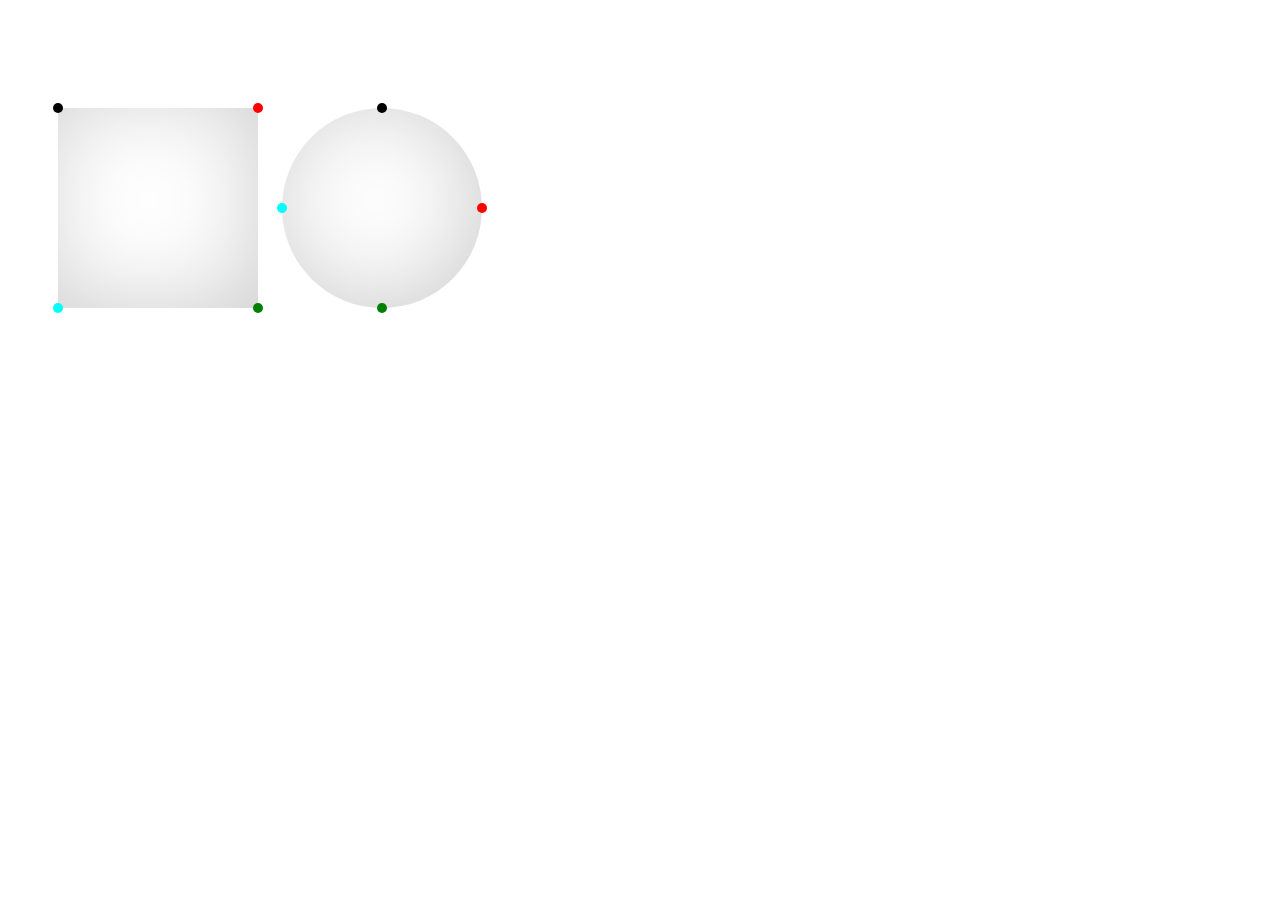
<file: animation/html/2.html>
<!DOCTYPE html>
<html lang="en">
<head>
    <meta charset="UTF-8">
    <meta name="viewport" content="width=device-width, initial-scale=1.0">
    <meta http-equiv="X-UA-Compatible" content="ie=edge">
    <title>Document</title>
</head>
<style>
    .square{
        position: relative;
        display: inline-block;
        margin: 100px 0 0 50px;
        width: 200px;
        height: 200px;
        box-shadow: -8px -8px 100px -8px#ccc inset;
    }
    /* 所有静态小球的大小类名为.dote */
    .dote{
        position: absolute;
        width: 10px;
        height: 10px;
        border-radius: 50%;
    }
    /* 黑色小球 */
    .square-dote1{
        top: -5px;
        left: -5px;
        background-color:black;
        animation: dote1 5s ease infinite;
    }
    /* 红色小球 */
    .square-dote2{
        left: 195px;
        top: -5px;
        background-color:red;
        animation: dote2 5s ease infinite;
    }
    /* 绿色小球 */
    .square-dote3{
        left: 195px;
        top: 195px;
        background-color:green;
        animation: dote3 5s ease infinite;
    }
    /* 最爱颜色的小球 */
    .square-dote4{
        left: -5px;
        top: 195px;
        background-color:aqua;
        animation: dote4 5s ease infinite;
    }
    /* 正方形-黑色小球动画过程 */
    @keyframes dote1 {
        0%{
            left: -5px;
            top: -5px;
        }
        25%{
            left: 195px;
            top: -5px;
        }
        50%{
            left: 195px;
            top: 195px;
        }
        75%{
            left: -5px;
            top: 195px;
        }
        100%{
            left: -5px;
            top: -5px;
        }
    }
    /* 正方形-红色小球动画过程 */
    @keyframes dote2 {
        0%{
            left: 195px;
            top: -5px;
        }
        25%{
            left: 195px;
            top: 195px;
        }
        50%{
            left: -5px;
            top: 195px;
        }
        75%{
            left: -5px;
            top: -5px;
        }
        100%{
            left: 195px;
            top: -5px;
        }
    }
    /* 正方形-绿色小球动画过程 */
    @keyframes dote3 {
        0%{
            left: 195px;
            top: 195px;
        }
        25%{
            left: -5px;
            top: 195px;
        }
        50%{
            left: -5px;
            top: -5px;
        }
        75%{
            left: 195px;
            top: -5px;
        }
        100%{
            left: 195px;
            top: 195px;
        }
    }
    /* 正方形-最爱色小球动画过程 */
    @keyframes dote4 {
        0%{
            left: -5px;
            top: 195px;
        }
        25%{
            left: -5px;
            top: -5px;
        }
        50%{
            left: 195px;
            top: -5px;
        }
        75%{
            left: 195px;
            top: 195px;
        }
        100%{
            left: -5px;
            top: 195px;
        }
    }
    /* 初始化圆形 */
    .circle{
        position: relative;
        display: inline-block;
        margin-left: 20px;
        width: 200px;
        height: 200px;
        box-shadow: -8px -8px 100px -8px#ccc inset;
        border-radius: 50%;
    }
    /* 黑色小球 */
    .circle-dote1{
        top: -5px;
        left: 95px;
        background-color: black;
        /* 开启动画，下面的一样 */
        animation: dote5 5s ease infinite;
    }
    /* 红色小球 */
    .circle-dote2{
        top: 95px;
        left: 195px;
        background-color: red;
        animation: dote6 5s ease infinite;
    }
    /* 绿色小球 */
    .circle-dote3{
        top: 195px;
        left: 95px;
        background-color: green;
        animation: dote7 5s ease infinite;
    }
    /* 最喜欢颜色的小球 */
    .circle-dote4{
        top: 95px;
        left: -5px;
        background-color: aqua;
        animation: dote8 5s ease infinite;
    }
    /* 黑色小球动画过程 */
    @keyframes dote5{
        0%{
            left: 95px;
            top: -5px;
        }
        25%{
            left:195px;
            top: 95px;
        }
        50%{
            left: 95px;
            top: 195px;
        }
        75%{
            left: -5px;
            top: 95px;
        }
        100%{
            left: 95px;
            top: -5px;
        }
    }
    @keyframes dote6{
        0%{
            left: 195px;
            top: 95px;
        }
        25%{
            left:95px;
            top: 195px;
        }
        50%{
            left: -5px;
            top: 95px;
        }
        75%{
            left: 95px;
            top: -5px;
        }
        100%{
            left: 195px;
            top: 95px;
        }
    }
    @keyframes dote7{
        0%{
            left:95px;
            top: 195px;
        }
        25%{
            left:-5px;
            top: 95px;
        }
        50%{
            left: 95px;
            top: -5px;
        }
        75%{
            left: 195px;
            top: 95px;
        }
        100%{
            left: 95px;
            top: 195px;
        }
    }
    @keyframes dote8{
        0%{
            left: -5px;
            top: 95px;
        }
        25%{
            left:95px;
            top: -5px;
        }
        50%{
            left: 195px;
            top: 95px;
        }
        75%{
            left: 95px;
            top: 195px;
        }
        100%{
            left: -5px;
            top: 95px;
        }
    }
</style>
<body>
    <!-- 正方形 类名为:square -->
    <!-- dote初始化小球 类名为dote -->
    <div class="square">
        <!-- 黑色小球位置 类名square-dote1 -->
        <div class="dote square-dote1"></div>
        <!-- 红色小球位置 类名square-dote2 -->
        <div class="dote square-dote2"></div>
        <!-- 绿色小球位置 类名square-dote3 -->
        <div class="dote square-dote3"></div>
        <!-- 最喜欢颜色小球位置 类名square-dote4 -->
        <div class="dote square-dote4"></div>
    </div>
    <!-- 圆形 类名为:circle -->
    <div class="circle">
        <!-- 黑色小球位置 类名circle-dote1 -->
        <div class="dote circle-dote1"></div>
        <!-- 红色小球位置 类名circle-dote2 -->
        <div class="dote circle-dote2"></div>
        <!-- 绿色小球位置 类名circle-dote3 -->
        <div class="dote circle-dote3"></div>
        <!-- 最喜欢颜色小球位置 类名circle-dote4 -->
        <div class="dote circle-dote4"></div>
    </div>
</body>
</html>
</file>
